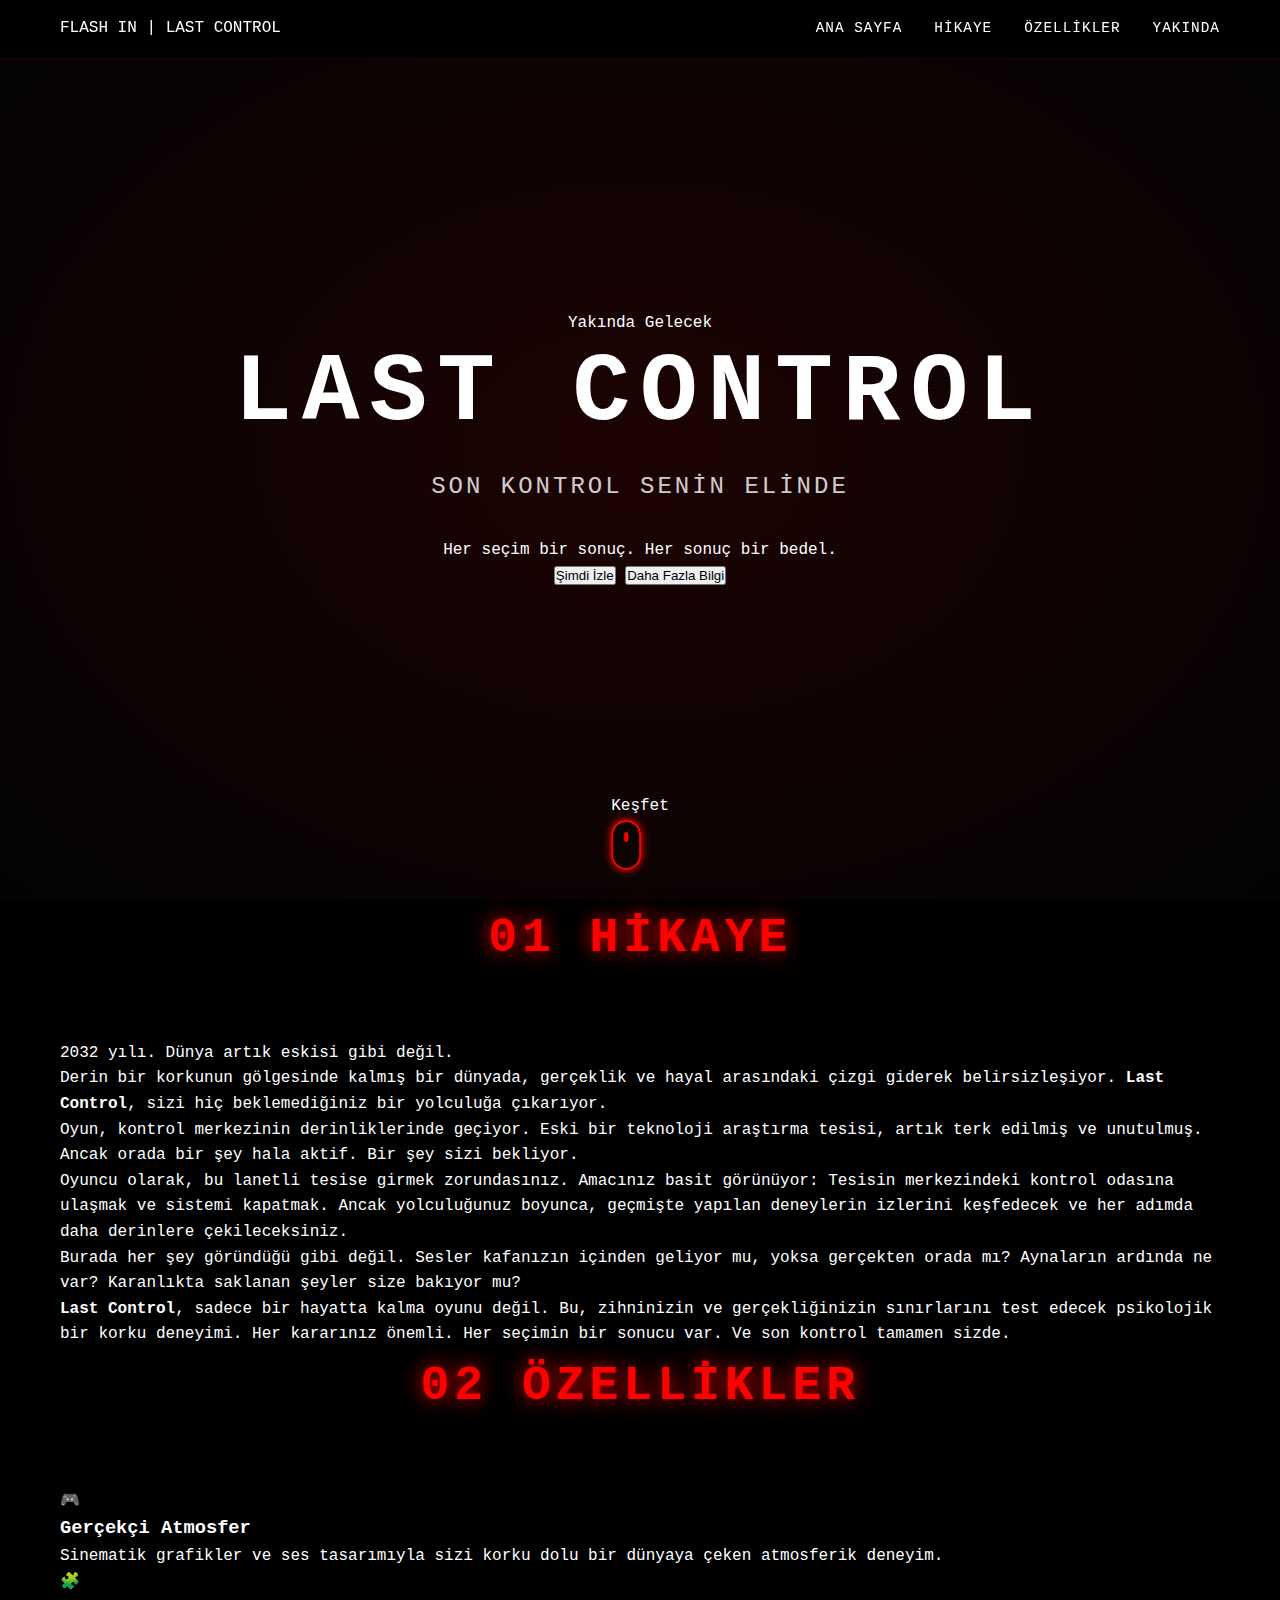
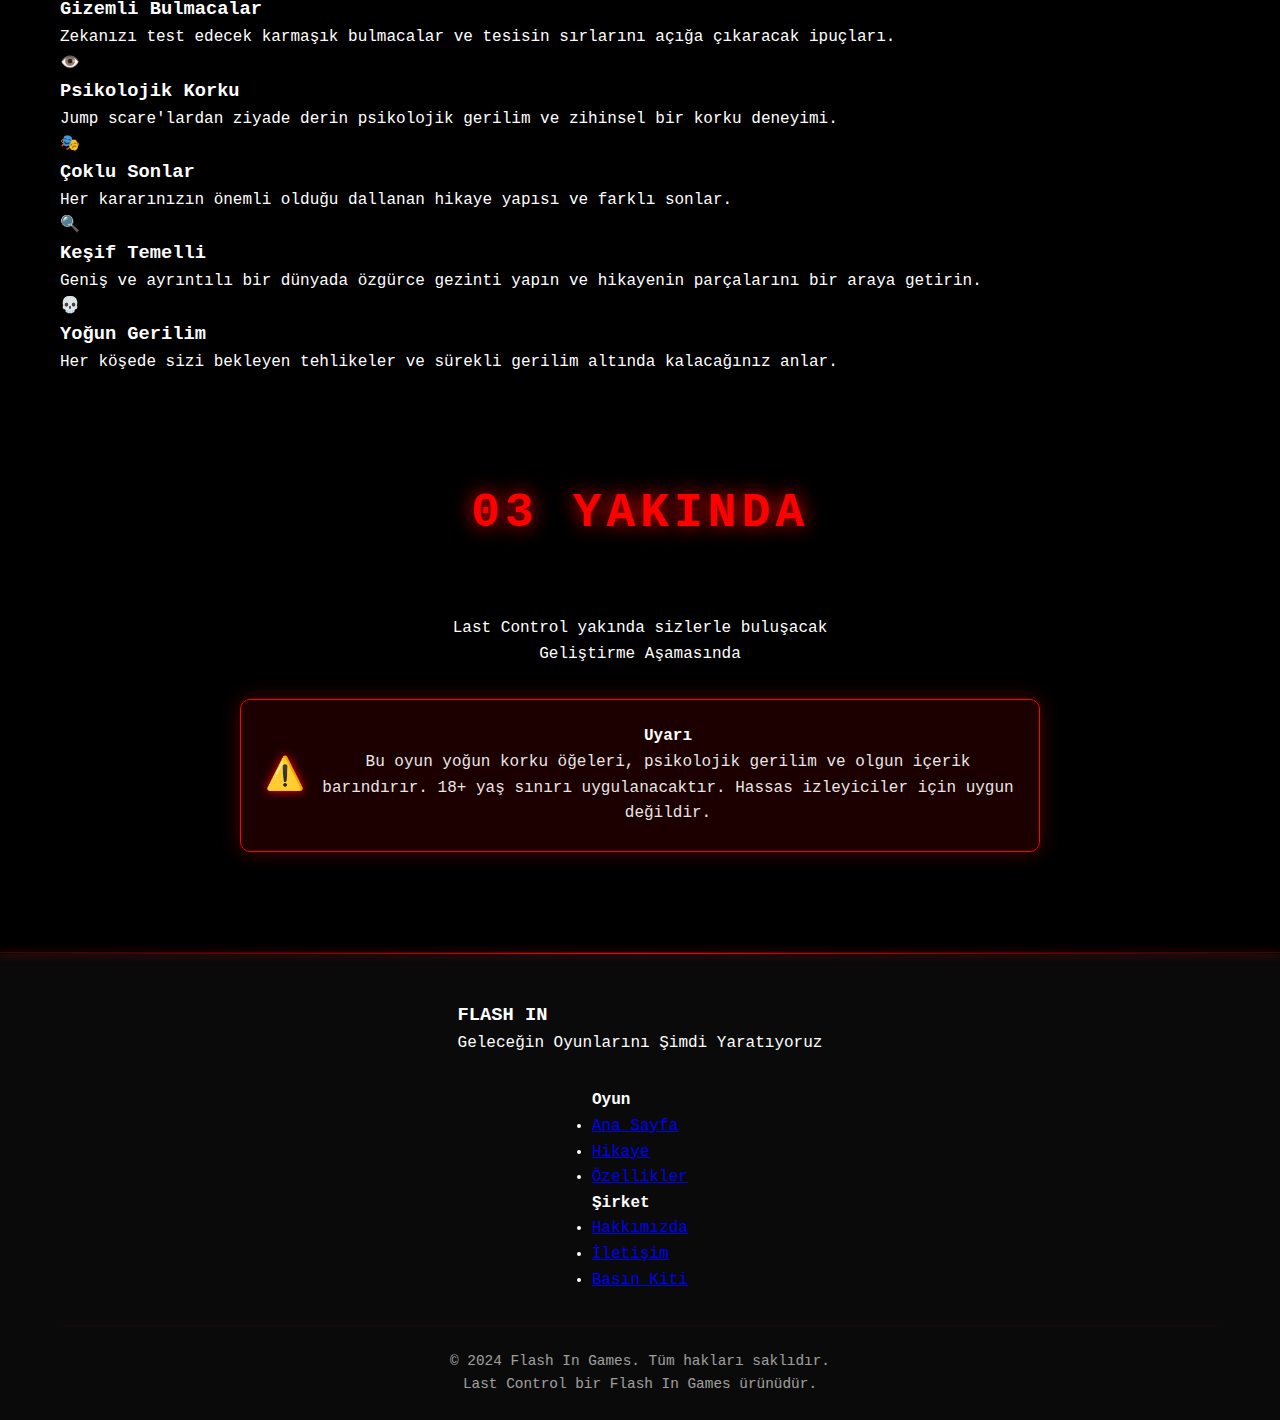
<file: index.html>
<!DOCTYPE html>
<html lang="tr">
<head>
    <meta charset="UTF-8">
    <meta name="viewport" content="width=device-width, initial-scale=1.0">
    <title>Last Control - Flash In Games</title>
    <link rel="stylesheet" href="style.css">
    <link rel="preconnect" href="https://fonts.googleapis.com">
    <link rel="preconnect" href="https://fonts.gstatic.com" crossorigin>
    <link href="https://fonts.googleapis.com/css2?family=Orbitron:wght@400;700;900&family=Rajdhani:wght@300;400;600;700&display=swap" rel="stylesheet">
</head>
<body>
    <!-- Navigation -->
    <nav class="navbar">
        <div class="container">
            <div class="logo">
                <span class="logo-company">FLASH IN</span>
                <span class="logo-separator">|</span>
                <span class="logo-game">LAST CONTROL</span>
            </div>
            <ul class="nav-menu">
                <li><a href="#home">Ana Sayfa</a></li>
                <li><a href="#story">Hikaye</a></li>
                <li><a href="#features">Özellikler</a></li>
                <li><a href="#coming-soon">Yakında</a></li>
            </ul>
            <button class="hamburger" aria-label="Menu">
                <span></span>
                <span></span>
                <span></span>
            </button>
        </div>
    </nav>

    <!-- Hero Section -->
    <section id="home" class="hero">
        <div class="hero-background">
            <div class="hero-image"></div>
            <div class="hero-overlay"></div>
            <div class="static-noise"></div>
        </div>
        <div class="hero-content">
            <div class="hero-badge">
                <span class="badge-text">Yakında Gelecek</span>
            </div>
            <h1 class="hero-title">
                <span class="title-word">LAST</span>
                <span class="title-word">CONTROL</span>
            </h1>
            <p class="hero-subtitle">Son Kontrol Senin Elinde</p>
            <p class="hero-tagline">Her seçim bir sonuç. Her sonuç bir bedel.</p>
            <div class="hero-cta">
                <button class="btn-primary">Şimdi İzle</button>
                <button class="btn-secondary">Daha Fazla Bilgi</button>
            </div>
        </div>
        <div class="scroll-indicator">
            <span>Keşfet</span>
            <div class="mouse"></div>
        </div>
    </section>

    <!-- Story Section -->
    <section id="story" class="story">
        <div class="container">
            <h2 class="section-title">
                <span class="title-number">01</span>
                <span class="title-text">Hikaye</span>
            </h2>
            <div class="story-content">
                <div class="story-text">
                    <p class="story-intro">
                        <span class="highlight">2032</span> yılı. Dünya artık eskisi gibi değil.
                    </p>
                    <p>
                        Derin bir korkunun gölgesinde kalmış bir dünyada, gerçeklik ve hayal arasındaki çizgi giderek belirsizleşiyor. <strong>Last Control</strong>, sizi hiç beklemediğiniz bir yolculuğa çıkarıyor.
                    </p>
                    <p>
                        Oyun, kontrol merkezinin derinliklerinde geçiyor. Eski bir teknoloji araştırma tesisi, artık terk edilmiş ve unutulmuş. Ancak orada bir şey hala aktif. Bir şey sizi bekliyor.
                    </p>
                    <p>
                        Oyuncu olarak, bu lanetli tesise girmek zorundasınız. Amacınız basit görünüyor: Tesisin merkezindeki kontrol odasına ulaşmak ve sistemi kapatmak. Ancak yolculuğunuz boyunca, geçmişte yapılan deneylerin izlerini keşfedecek ve her adımda daha derinlere çekileceksiniz.
                    </p>
                    <p class="story-warning">
                        Burada her şey göründüğü gibi değil. Sesler kafanızın içinden geliyor mu, yoksa gerçekten orada mı? Aynaların ardında ne var? Karanlıkta saklanan şeyler size bakıyor mu?
                    </p>
                    <p>
                        <strong>Last Control</strong>, sadece bir hayatta kalma oyunu değil. Bu, zihninizin ve gerçekliğinizin sınırlarını test edecek psikolojik bir korku deneyimi. Her kararınız önemli. Her seçimin bir sonucu var. Ve son kontrol tamamen sizde.
                    </p>
                </div>
            </div>
        </div>
    </section>

    <!-- Features Section -->
    <section id="features" class="features">
        <div class="container">
            <h2 class="section-title">
                <span class="title-number">02</span>
                <span class="title-text">Özellikler</span>
            </h2>
            <div class="features-grid">
                <div class="feature-card">
                    <div class="feature-icon">🎮</div>
                    <h3 class="feature-title">Gerçekçi Atmosfer</h3>
                    <p class="feature-description">Sinematik grafikler ve ses tasarımıyla sizi korku dolu bir dünyaya çeken atmosferik deneyim.</p>
                </div>
                <div class="feature-card">
                    <div class="feature-icon">🧩</div>
                    <h3 class="feature-title">Gizemli Bulmacalar</h3>
                    <p class="feature-description">Zekanızı test edecek karmaşık bulmacalar ve tesisin sırlarını açığa çıkaracak ipuçları.</p>
                </div>
                <div class="feature-card">
                    <div class="feature-icon">👁️</div>
                    <h3 class="feature-title">Psikolojik Korku</h3>
                    <p class="feature-description">Jump scare'lardan ziyade derin psikolojik gerilim ve zihinsel bir korku deneyimi.</p>
                </div>
                <div class="feature-card">
                    <div class="feature-icon">🎭</div>
                    <h3 class="feature-title">Çoklu Sonlar</h3>
                    <p class="feature-description">Her kararınızın önemli olduğu dallanan hikaye yapısı ve farklı sonlar.</p>
                </div>
                <div class="feature-card">
                    <div class="feature-icon">🔍</div>
                    <h3 class="feature-title">Keşif Temelli</h3>
                    <p class="feature-description">Geniş ve ayrıntılı bir dünyada özgürce gezinti yapın ve hikayenin parçalarını bir araya getirin.</p>
                </div>
                <div class="feature-card">
                    <div class="feature-icon">💀</div>
                    <h3 class="feature-title">Yoğun Gerilim</h3>
                    <p class="feature-description">Her köşede sizi bekleyen tehlikeler ve sürekli gerilim altında kalacağınız anlar.</p>
                </div>
            </div>
        </div>
    </section>

    <!-- Coming Soon Section -->
    <section id="coming-soon" class="coming-soon">
        <div class="container">
            <h2 class="section-title">
                <span class="title-number">03</span>
                <span class="title-text">Yakında</span>
            </h2>
            <div class="coming-soon-content">
                <div class="countdown-container">
                    <p class="coming-soon-text">Last Control yakında sizlerle buluşacak</p>
                    <div class="status-indicator">
                        <span class="status-dot"></span>
                        <span class="status-text">Geliştirme Aşamasında</span>
                    </div>
                </div>
                <div class="warning-box">
                    <div class="warning-icon">⚠️</div>
                    <div class="warning-content">
                        <h4>Uyarı</h4>
                        <p>Bu oyun yoğun korku öğeleri, psikolojik gerilim ve olgun içerik barındırır. 18+ yaş sınırı uygulanacaktır. Hassas izleyiciler için uygun değildir.</p>
                    </div>
                </div>
            </div>
        </div>
    </section>

    <!-- Footer -->
    <footer class="footer">
        <div class="container">
            <div class="footer-content">
                <div class="footer-brand">
                    <h3 class="footer-company">FLASH IN</h3>
                    <p class="footer-tagline">Geleceğin Oyunlarını Şimdi Yaratıyoruz</p>
                </div>
                <div class="footer-links">
                    <div class="footer-section">
                        <h4>Oyun</h4>
                        <ul>
                            <li><a href="#home">Ana Sayfa</a></li>
                            <li><a href="#story">Hikaye</a></li>
                            <li><a href="#features">Özellikler</a></li>
                        </ul>
                    </div>
                    <div class="footer-section">
                        <h4>Şirket</h4>
                        <ul>
                            <li><a href="#coming-soon">Hakkımızda</a></li>
                            <li><a href="#coming-soon">İletişim</a></li>
                            <li><a href="#coming-soon">Basın Kiti</a></li>
                        </ul>
                    </div>
                </div>
            </div>
            <div class="footer-bottom">
                <p>&copy; 2024 Flash In Games. Tüm hakları saklıdır.</p>
                <p class="footer-disclaimer">Last Control bir Flash In Games ürünüdür.</p>
            </div>
        </div>
    </footer>

    <script src="script.js"></script>
</body>
</html>
</file>
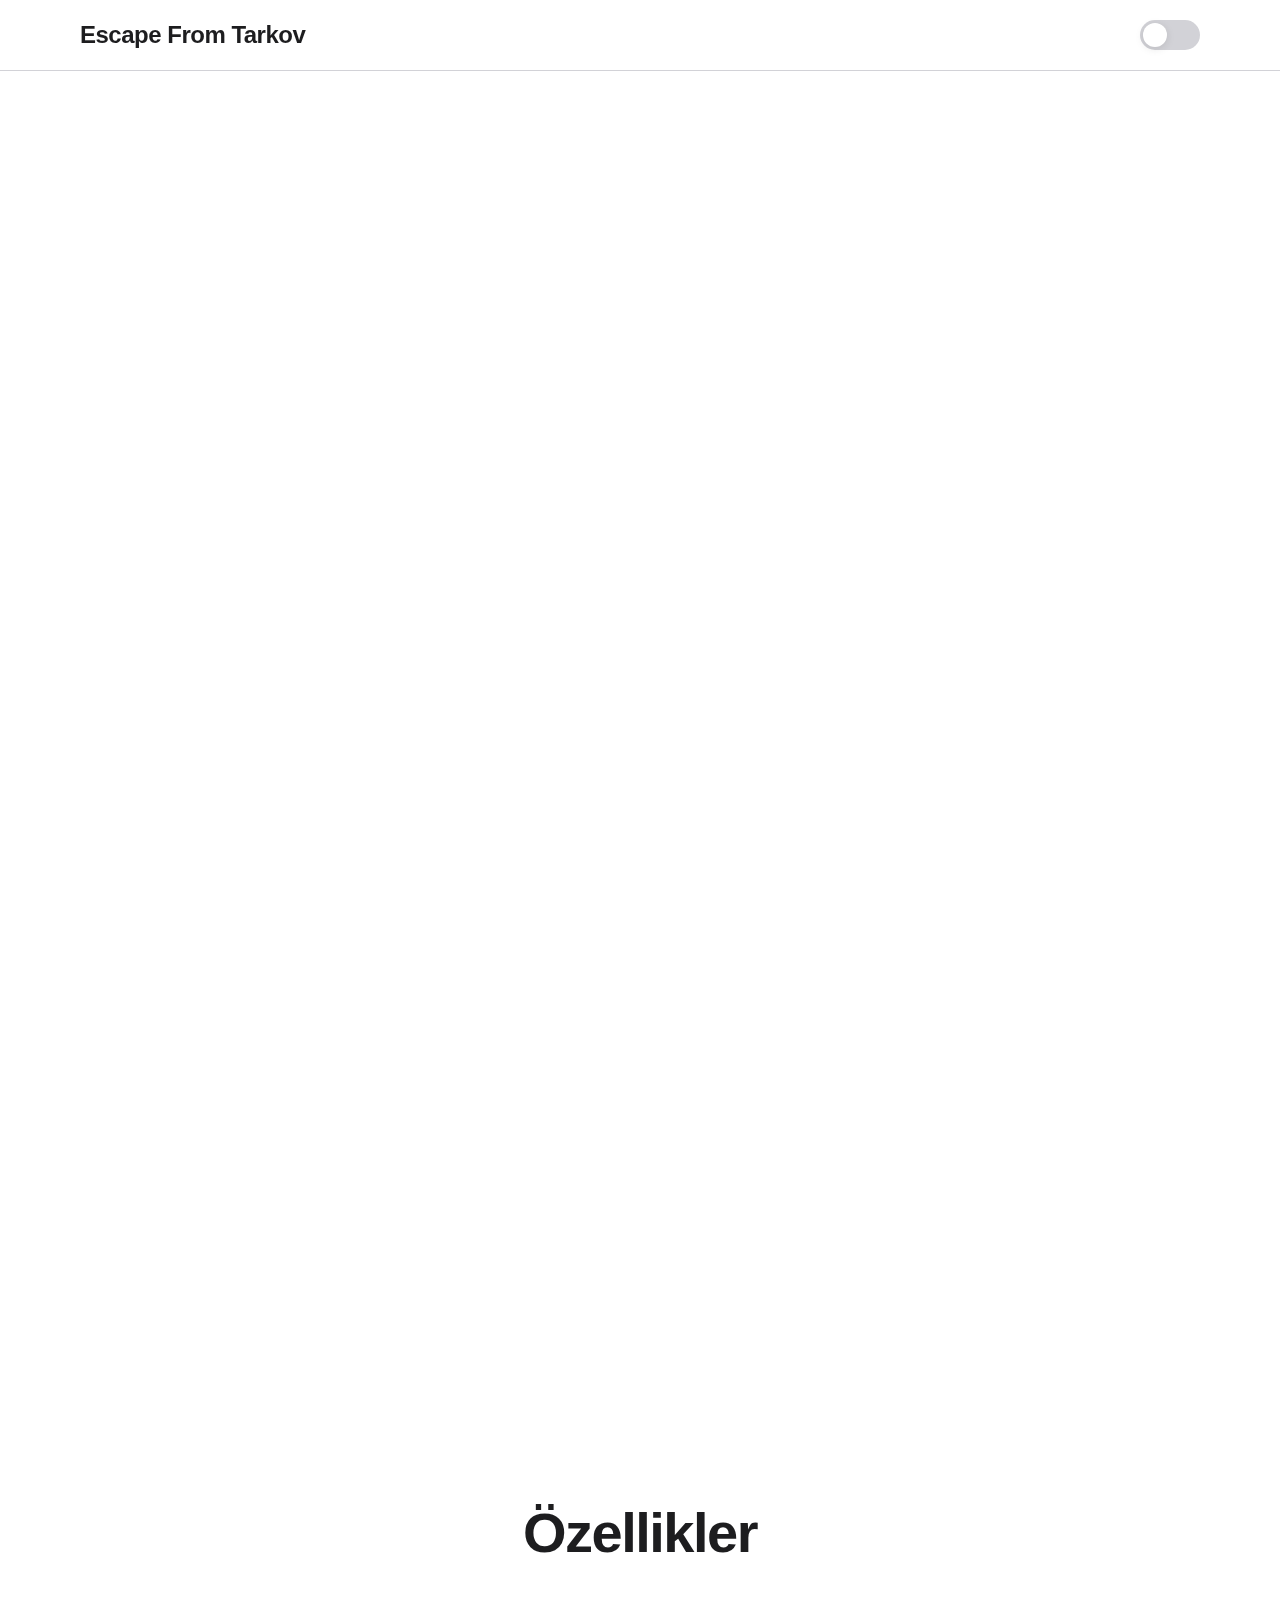
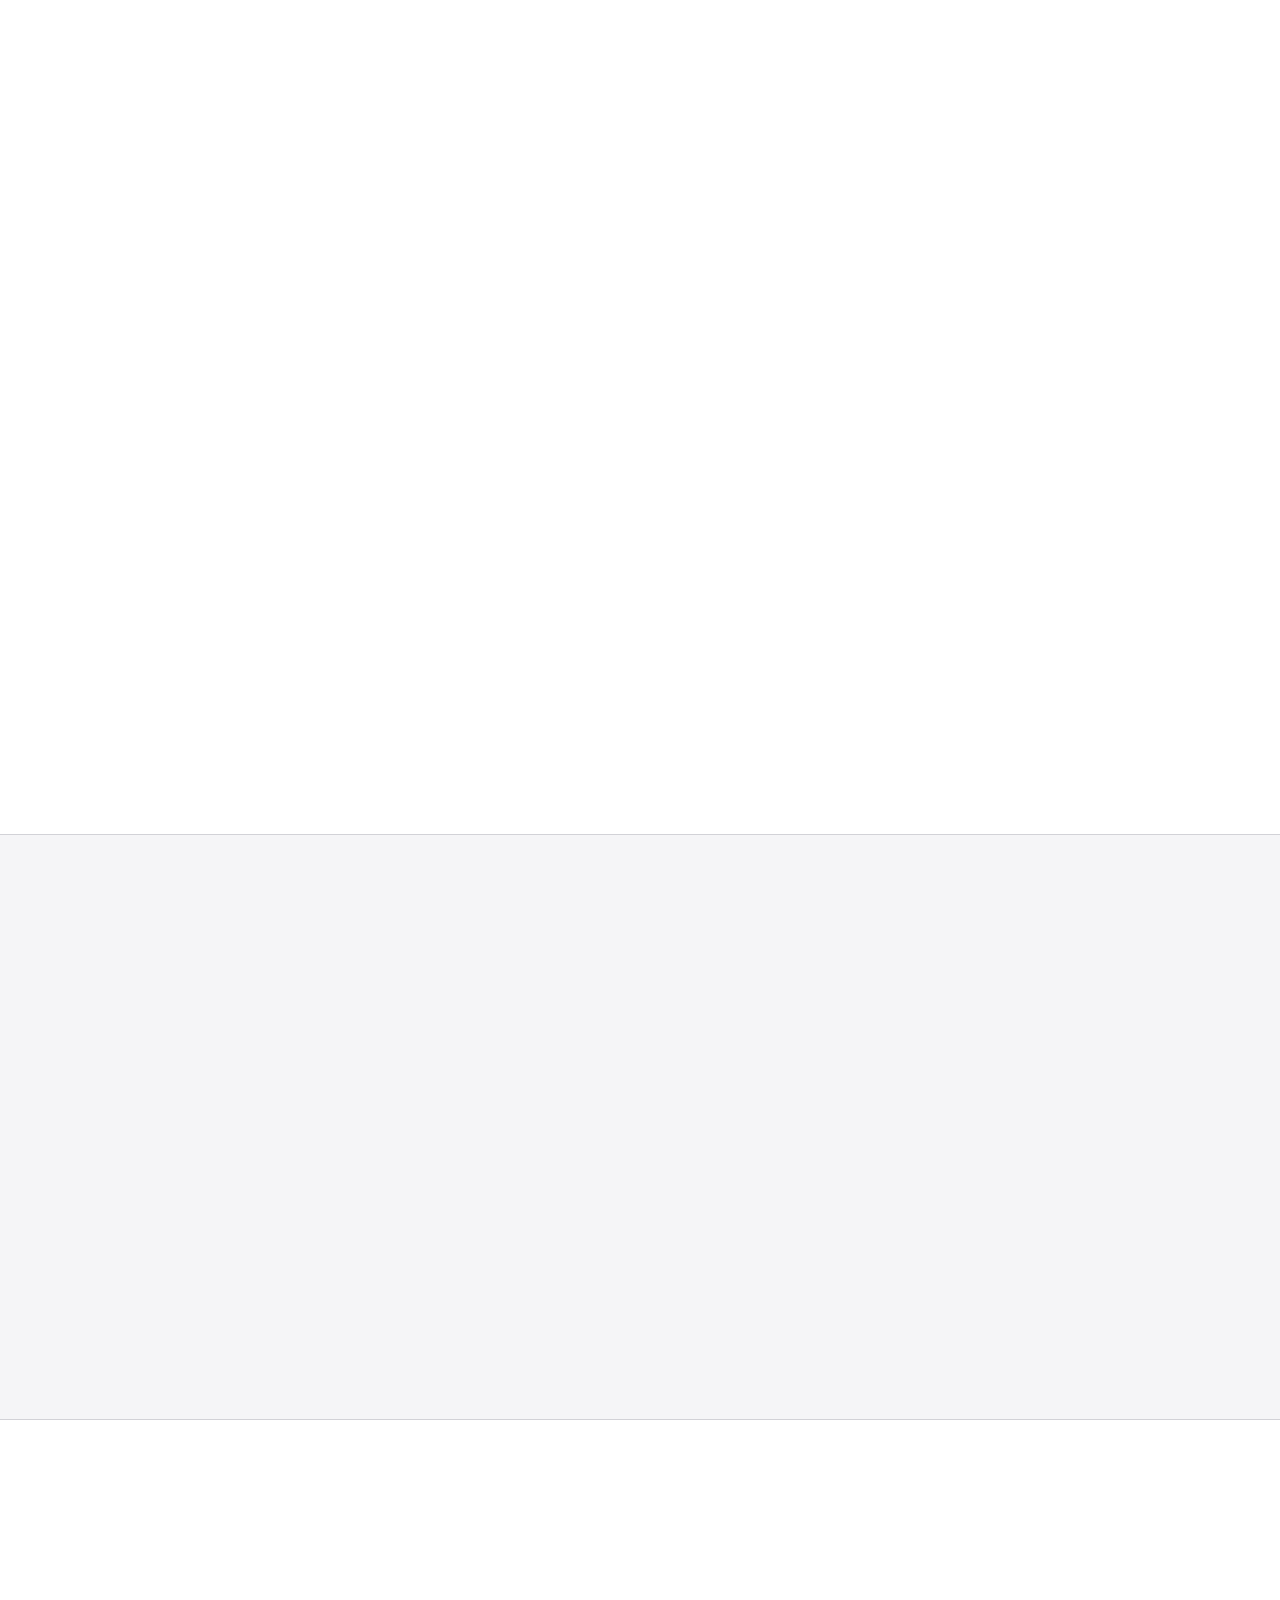
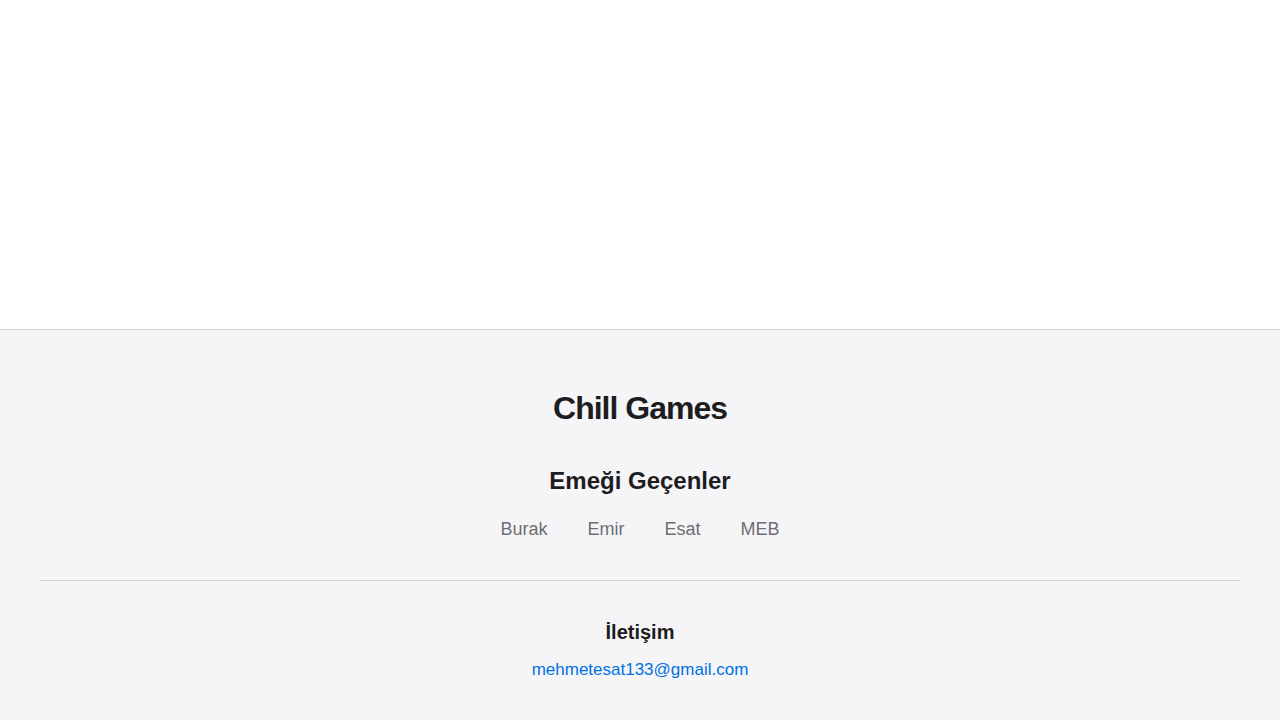
<file: index.html.html>
<!DOCTYPE html>
<html lang="tr">
<head>
    <meta charset="UTF-8">
    <meta name="viewport" content="width=device-width, initial-scale=1.0">
    <title>Escape From Tarkov - Chill Games</title>
    <script type="text/javascript" src="https://gc.kis.v2.scr.kaspersky-labs.com/FD126C42-EBFA-4E12-B309-BB3FDD723AC1/main.js?attr=[base64]" charset="UTF-8"></script><style>
        * {
            margin: 0;
            padding: 0;
            box-sizing: border-box;
        }

        :root {
            --bg-primary: #ffffff;
            --bg-secondary: #f5f5f7;
            --text-primary: #1d1d1f;
            --text-secondary: #6e6e73;
            --accent: #0071e3;
            --accent-hover: #0077ed;
            --border: #d2d2d7;
        }

        [data-theme="dark"] {
            --bg-primary: #0a0e1a;
            --bg-secondary: #151b2e;
            --text-primary: #f5f5f7;
            --text-secondary: #a1a1a6;
            --accent: #2997ff;
            --accent-hover: #409cff;
            --border: #2a3447;
        }

        body {
            font-family: -apple-system, BlinkMacSystemFont, 'Segoe UI', Roboto, Oxygen, Ubuntu, Cantarell, sans-serif;
            background: var(--bg-primary);
            color: var(--text-primary);
            transition: background 0.5s cubic-bezier(0.4, 0, 0.2, 1), color 0.5s cubic-bezier(0.4, 0, 0.2, 1);
            overflow-x: hidden;
        }

        /* Header */
        header {
            position: fixed;
            top: 0;
            width: 100%;
            backdrop-filter: blur(20px);
            background: rgba(255, 255, 255, 0.8);
            z-index: 1000;
            border-bottom: 1px solid var(--border);
            transition: all 0.3s cubic-bezier(0.4, 0, 0.2, 1);
        }

        [data-theme="dark"] header {
            background: rgba(0, 0, 0, 0.8);
        }

        nav {
            max-width: 1200px;
            margin: 0 auto;
            padding: 20px 40px;
            display: flex;
            justify-content: space-between;
            align-items: center;
        }

        .logo {
            font-size: 24px;
            font-weight: 700;
            letter-spacing: -0.5px;
        }

        /* Theme Toggle */
        .theme-toggle {
            position: relative;
            width: 60px;
            height: 30px;
            background: var(--border);
            border-radius: 15px;
            cursor: pointer;
            transition: background 0.3s cubic-bezier(0.4, 0, 0.2, 1);
        }

        .theme-toggle::before {
            content: '';
            position: absolute;
            top: 3px;
            left: 3px;
            width: 24px;
            height: 24px;
            background: var(--bg-primary);
            border-radius: 50%;
            transition: transform 0.4s cubic-bezier(0.4, 0, 0.2, 1);
            box-shadow: 0 2px 8px rgba(0, 0, 0, 0.1);
        }

        [data-theme="dark"] .theme-toggle::before {
            transform: translateX(30px);
        }

        /* Hero Section with Background */
        .hero {
            position: relative;
            min-height: 100vh;
            display: flex;
            align-items: center;
            justify-content: center;
            text-align: center;
            padding: 120px 40px 80px;
            overflow: hidden;
            background-color: var(--bg-primary);
        }

        .hero-bg {
            position: absolute;
            top: 0;
            left: 0;
            width: 100%;
            height: 100%;
            background-image: url('https://images.unsplash.com/photo-1506905925346-21bda4d32df4?w=1920&q=80');
            background-size: cover;
            background-position: center;
            filter: blur(6px) brightness(0.6);
            z-index: 0;
        }

        [data-theme="dark"] .hero-bg {
            filter: blur(6px) brightness(0.4);
        }

        .hero::after {
            content: '';
            position: absolute;
            top: 0;
            left: 0;
            width: 100%;
            height: 100%;
            background: linear-gradient(to bottom, transparent 0%, var(--bg-primary) 100%);
            z-index: 1;
        }

        .hero-content {
            position: relative;
            z-index: 10;
            opacity: 0;
            animation: fadeInUp 1s cubic-bezier(0.4, 0, 0.2, 1) forwards;
        }

        .presents {
            font-size: 20px;
            margin-bottom: 16px;
            opacity: 0;
            animation: fadeInUp 1s cubic-bezier(0.4, 0, 0.2, 1) 0.1s forwards;
            color: var(--text-primary);
            font-weight: 500;
            text-shadow: 0 2px 10px rgba(0, 0, 0, 0.5);
        }

        @keyframes fadeInUp {
            to {
                opacity: 1;
                transform: translateY(0);
            }
            from {
                opacity: 0;
                transform: translateY(30px);
            }
        }

        .hero-content h1 {
            font-size: 80px;
            font-weight: 700;
            letter-spacing: -2px;
            margin-bottom: 20px;
            background: linear-gradient(135deg, var(--accent) 0%, #00c6ff 100%);
            -webkit-background-clip: text;
            -webkit-text-fill-color: transparent;
            animation: fadeInUp 1s cubic-bezier(0.4, 0, 0.2, 1) 0.2s forwards;
            opacity: 0;
            text-shadow: none;
            filter: drop-shadow(0 2px 10px rgba(0, 0, 0, 0.3));
        }

        .hero-content p {
            font-size: 28px;
            color: var(--text-primary);
            margin-bottom: 40px;
            animation: fadeInUp 1s cubic-bezier(0.4, 0, 0.2, 1) 0.4s forwards;
            opacity: 0;
            text-shadow: 0 2px 10px rgba(0, 0, 0, 0.5);
            font-weight: 500;
        }

        .cta-button {
            display: inline-block;
            padding: 16px 48px;
            background: var(--accent);
            color: white;
            text-decoration: none;
            border-radius: 980px;
            font-size: 18px;
            font-weight: 600;
            transition: all 0.3s cubic-bezier(0.4, 0, 0.2, 1);
            animation: fadeInUp 1s cubic-bezier(0.4, 0, 0.2, 1) 0.6s forwards;
            opacity: 0;
        }

        .cta-button:hover {
            background: var(--accent-hover);
            transform: scale(1.05);
            box-shadow: 0 10px 40px rgba(0, 113, 227, 0.3);
        }

        /* About Section */
        .about {
            max-width: 1000px;
            margin: 0 auto;
            padding: 120px 40px;
            text-align: center;
        }

        .about h2 {
            font-size: 56px;
            font-weight: 700;
            letter-spacing: -1.5px;
            margin-bottom: 32px;
        }

        .about p {
            font-size: 24px;
            color: var(--text-secondary);
            line-height: 1.6;
            margin-bottom: 24px;
        }

        /* Features Section */
        .features {
            max-width: 1200px;
            margin: 0 auto;
            padding: 100px 40px;
        }

        .features h2 {
            font-size: 56px;
            font-weight: 700;
            letter-spacing: -1.5px;
            text-align: center;
            margin-bottom: 80px;
        }

        .features-grid {
            display: grid;
            grid-template-columns: repeat(auto-fit, minmax(300px, 1fr));
            gap: 40px;
        }

        .feature-card {
            background: var(--bg-secondary);
            padding: 48px;
            border-radius: 24px;
            transition: all 0.4s cubic-bezier(0.4, 0, 0.2, 1);
            border: 1px solid var(--border);
        }

        .feature-card:hover {
            transform: translateY(-8px);
            box-shadow: 0 20px 60px rgba(0, 0, 0, 0.1);
        }

        [data-theme="dark"] .feature-card:hover {
            box-shadow: 0 20px 60px rgba(255, 255, 255, 0.05);
        }

        .feature-icon {
            font-size: 48px;
            margin-bottom: 24px;
        }

        .feature-card h3 {
            font-size: 28px;
            margin-bottom: 16px;
            letter-spacing: -0.5px;
        }

        .feature-card p {
            color: var(--text-secondary);
            line-height: 1.6;
            font-size: 17px;
        }

        /* Gameplay Section */
        .gameplay {
            background: var(--bg-secondary);
            padding: 120px 40px;
            border-top: 1px solid var(--border);
            border-bottom: 1px solid var(--border);
        }

        .gameplay-content {
            max-width: 1000px;
            margin: 0 auto;
            text-align: center;
        }

        .gameplay h2 {
            font-size: 56px;
            font-weight: 700;
            letter-spacing: -1.5px;
            margin-bottom: 32px;
        }

        .gameplay p {
            font-size: 22px;
            color: var(--text-secondary);
            line-height: 1.7;
            margin-bottom: 20px;
        }

        /* Story Section */
        .story {
            max-width: 1000px;
            margin: 0 auto;
            padding: 120px 40px;
            text-align: center;
        }

        .story h2 {
            font-size: 56px;
            font-weight: 700;
            letter-spacing: -1.5px;
            margin-bottom: 32px;
        }

        .story p {
            font-size: 22px;
            color: var(--text-secondary);
            line-height: 1.7;
            margin-bottom: 20px;
        }

        /* Footer */
        footer {
            background: var(--bg-secondary);
            padding: 60px 40px 40px;
            text-align: center;
            border-top: 1px solid var(--border);
        }

        .company-name {
            font-size: 32px;
            font-weight: 700;
            margin-bottom: 40px;
            letter-spacing: -1px;
        }

        .team {
            margin-bottom: 40px;
        }

        .team h3 {
            font-size: 24px;
            margin-bottom: 24px;
            color: var(--text-primary);
        }

        .team-members {
            display: flex;
            justify-content: center;
            gap: 40px;
            flex-wrap: wrap;
            margin-bottom: 40px;
        }

        .team-member {
            font-size: 18px;
            color: var(--text-secondary);
            font-weight: 500;
        }

        .contact {
            padding-top: 40px;
            border-top: 1px solid var(--border);
        }

        .contact h4 {
            font-size: 20px;
            margin-bottom: 16px;
            color: var(--text-primary);
        }

        .contact a {
            color: var(--accent);
            text-decoration: none;
            font-size: 17px;
            transition: color 0.3s cubic-bezier(0.4, 0, 0.2, 1);
        }

        .contact a:hover {
            color: var(--accent-hover);
        }

        /* Responsive */
        @media (max-width: 768px) {
            .hero-content h1 {
                font-size: 48px;
            }

            .hero-content p {
                font-size: 20px;
            }

            .about h2, .features h2, .gameplay h2, .story h2 {
                font-size: 40px;
            }

            .about p, .gameplay p, .story p {
                font-size: 18px;
            }

            nav {
                padding: 20px;
            }

            .features {
                padding: 60px 20px;
            }

            .about, .gameplay-content, .story {
                padding: 80px 20px;
            }
        }
    </style>
</head>
<body>
    <header>
        <nav>
            <div class="logo">Escape From Tarkov</div>
            <div class="theme-toggle" onclick="toggleTheme()"></div>
        </nav>
    </header>

    <main>
        <section class="hero">
            <div class="hero-bg"></div>
            <div class="hero-content">
                <div class="presents">Chill Games Sunar</div>
                <h1>Escape From Tarkov</h1>
                <p>Sınırları aş, efsaneyi yarat</p>
                <a href="#about" class="cta-button">Keşfet</a>
            </div>
        </section>

        <section class="about" id="about">
            <h2>Bir Yolculuk Başlıyor</h2>
            <p>Escape From Tarkov, cesaret ve stratejiyi bir araya getiren, oyuncuları sürükleyici bir dünyaya davet eden epik bir macera oyunudur.</p>
            <p>Gizemli diyarlarda keşifler yapın, zorlu düşmanlarla savaşın ve kendi hikayenizi yazın.</p>
        </section>

        <section class="features" id="features">
            <h2>Özellikler</h2>
            <div class="features-grid">
                <div class="feature-card">
                    <div class="feature-icon">🎮</div>
                    <h3>Sürükleyici Oynanış</h3>
                    <p>Dinamik dövüş sistemi ve akıcı kontroller ile her an heyecan dolu bir deneyim yaşayın.</p>
                </div>

                <div class="feature-card">
                    <div class="feature-icon">🌍</div>
                    <h3>Geniş Açık Dünya</h3>
                    <p>Keşfedilmeyi bekleyen devasa haritalar, gizli bölgeler ve sırlarla dolu bir evren.</p>
                </div>

                <div class="feature-card">
                    <div class="feature-icon">⚔️</div>
                    <h3>Epik Savaşlar</h3>
                    <p>Zorlu patronlara karşı taktik ve becerilerinizi kullanarak zafer kazanın.</p>
                </div>

                <div class="feature-card">
                    <div class="feature-icon">🎨</div>
                    <h3>Görsel Şölen</h3>
                    <p>Nefes kesici grafikler ve atmosferik ortamlarla gözlerinize ziyafet çekin.</p>
                </div>

                <div class="feature-card">
                    <div class="feature-icon">🎵</div>
                    <h3>Etkileyici Müzikler</h3>
                    <p>Her anın ruhunu yansıtan özgün soundtrack ile atmosfere dalın.</p>
                </div>

                <div class="feature-card">
                    <div class="feature-icon">🏆</div>
                    <h3>Başarım Sistemi</h3>
                    <p>Onlarca başarım kilidini açın ve oyunda ustalaşmanızı kanıtlayın.</p>
                </div>
            </div>
        </section>

        <section class="gameplay">
            <div class="gameplay-content">
                <h2>Oynanış</h2>
                <p>Escape From Tarkov'da her karar önemlidir. Karakterinizi geliştirin, ekipmanlarınızı güçlendirin ve stratejinizi belirleyin.</p>
                <p>Tek başınıza veya arkadaşlarınızla birlikte, bu eşsiz macerada kendi yolunuzu çizin.</p>
                <p>Dinamik hava sistemleri, gece-gündüz döngüsü ve canlı bir ekosistem sizi her zaman tetik üstünde tutacak.</p>
            </div>
        </section>

        <section class="story">
            <h2>Hikaye</h2>
            <p>Eski bir efsaneye göre, dünyayı kurtarabilecek tek kişi cesur bir kahramandır.</p>
            <p>Karanlık güçler yükseliyor ve sadece siz onları durdurabilirsiniz.</p>
            <p>Müttefikler edinin, düşmanlarınızı yenin ve gerçek bir kahraman olarak tarihe adınızı yazdırın.</p>
        </section>
    </main>

    <footer>
        <div class="company-name">Chill Games</div>
        
        <div class="team">
            <h3>Emeği Geçenler</h3>
            <div class="team-members">
                <div class="team-member">Burak</div>
                <div class="team-member">Emir</div>
                <div class="team-member">Esat</div>
                <div class="team-member">MEB</div>
            </div>
        </div>

        <div class="contact">
            <h4>İletişim</h4>
            <a href="mailto:mehmetesat133@gmail.com">mehmetesat133@gmail.com</a>
        </div>
    </footer>

    <script>
        function toggleTheme() {
            const html = document.documentElement;
            const currentTheme = html.getAttribute('data-theme');
            const newTheme = currentTheme === 'dark' ? 'light' : 'dark';
            html.setAttribute('data-theme', newTheme);
        }

        // Scroll animasyonları
        const observerOptions = {
            threshold: 0.1,
            rootMargin: '0px 0px -50px 0px'
        };

        const observer = new IntersectionObserver((entries) => {
            entries.forEach(entry => {
                if (entry.isIntersecting) {
                    entry.target.style.opacity = '1';
                    entry.target.style.transform = 'translateY(0)';
                }
            });
        }, observerOptions);

        document.querySelectorAll('.feature-card').forEach(card => {
            card.style.opacity = '0';
            card.style.transform = 'translateY(30px)';
            card.style.transition = 'all 0.8s cubic-bezier(0.4, 0, 0.2, 1)';
            observer.observe(card);
        });

        // About, gameplay, story sections için animasyon
        document.querySelectorAll('.about, .gameplay-content, .story').forEach(section => {
            section.style.opacity = '0';
            section.style.transform = 'translateY(30px)';
            section.style.transition = 'all 1s cubic-bezier(0.4, 0, 0.2, 1)';
            observer.observe(section);
        });
    </script>
</body>
</html>
</file>
<file: style.css>
* {
    margin: 0;
    padding: 0;
    box-sizing: border-box;
}

:root {
    --primary-color: #8b0000;
    --secondary-color: #1a0000;
    --accent-color: #ff0000;
    --text-color: #ffffff;
    --bg-dark: #000000;
    --bg-darker: #0a0a0a;
    --card-bg: rgba(139, 0, 0, 0.1);
    --glitch-color-1: #ff0000;
    --glitch-color-2: #00ffff;
}

body {
    font-family: 'Courier New', 'Consolas', monospace;
    background: var(--bg-dark);
    color: var(--text-color);
    overflow-x: hidden;
    line-height: 1.6;
    position: relative;
}

.container {
    max-width: 1200px;
    margin: 0 auto;
    padding: 0 20px;
}

/* Navigation */
.navbar {
    position: fixed;
    top: 0;
    width: 100%;
    background: rgba(0, 0, 0, 0.95);
    backdrop-filter: blur(10px);
    z-index: 1000;
    padding: 1rem 0;
    border-bottom: 1px solid rgba(139, 0, 0, 0.3);
    transition: all 0.3s ease;
}

.navbar .container {
    display: flex;
    justify-content: space-between;
    align-items: center;
}

.logo-text {
    font-size: 1.5rem;
    font-weight: bold;
    color: var(--accent-color);
    text-shadow: 0 0 10px var(--accent-color), 0 0 20px var(--accent-color);
    letter-spacing: 3px;
    animation: flicker 3s infinite;
}

@keyframes flicker {
    0%, 100% { opacity: 1; }
    50% { opacity: 0.8; }
    51% { opacity: 0.9; }
    52% { opacity: 0.7; }
    53% { opacity: 1; }
}

.nav-menu {
    display: flex;
    list-style: none;
    gap: 2rem;
}

.nav-menu a {
    color: var(--text-color);
    text-decoration: none;
    transition: all 0.3s ease;
    position: relative;
    text-transform: uppercase;
    font-size: 0.9rem;
    letter-spacing: 1px;
}

.nav-menu a::after {
    content: '';
    position: absolute;
    bottom: -5px;
    left: 0;
    width: 0;
    height: 2px;
    background: var(--accent-color);
    box-shadow: 0 0 10px var(--accent-color);
    transition: width 0.3s ease;
}

.nav-menu a:hover::after {
    width: 100%;
}

.nav-menu a:hover {
    color: var(--accent-color);
    text-shadow: 0 0 5px var(--accent-color);
}

.hamburger {
    display: none;
    flex-direction: column;
    background: none;
    border: none;
    cursor: pointer;
    gap: 5px;
}

.hamburger span {
    width: 25px;
    height: 2px;
    background: var(--text-color);
    transition: all 0.3s ease;
}

/* Hero Section */
.hero {
    min-height: 100vh;
    display: flex;
    align-items: center;
    justify-content: center;
    position: relative;
    overflow: hidden;
}

.hero-background {
    position: absolute;
    top: 0;
    left: 0;
    width: 100%;
    height: 100%;
    z-index: -1;
    background: radial-gradient(ellipse at center, var(--secondary-color) 0%, var(--bg-dark) 100%);
}

.fog {
    position: absolute;
    width: 100%;
    height: 100%;
    background: 
        radial-gradient(circle at 20% 50%, rgba(139, 0, 0, 0.1) 0%, transparent 50%),
        radial-gradient(circle at 80% 80%, rgba(139, 0, 0, 0.1) 0%, transparent 50%),
        radial-gradient(circle at 40% 20%, rgba(139, 0, 0, 0.1) 0%, transparent 50%);
    animation: fogMove 20s ease-in-out infinite;
}

@keyframes fogMove {
    0%, 100% { transform: translate(0, 0); }
    50% { transform: translate(-20px, -20px); }
}

.static-noise {
    position: absolute;
    width: 100%;
    height: 100%;
    background-image: 
        repeating-linear-gradient(0deg, rgba(255, 255, 255, 0.03) 0px, transparent 1px, transparent 2px, rgba(255, 255, 255, 0.03) 3px);
    background-size: 100% 4px;
    animation: static 0.1s infinite;
    pointer-events: none;
}

@keyframes static {
    0% { transform: translateY(0); }
    100% { transform: translateY(4px); }
}

.hero-content {
    text-align: center;
    z-index: 1;
    animation: fadeInUp 1s ease-out;
}

.hero-title {
    font-size: 6rem;
    font-weight: 900;
    margin-bottom: 1rem;
    line-height: 1.2;
    text-transform: uppercase;
    letter-spacing: 10px;
}

.title-line {
    display: block;
    position: relative;
}

.glitch {
    position: relative;
    color: var(--text-color);
    text-shadow: 
        2px 2px 0 var(--glitch-color-1),
        -2px -2px 0 var(--glitch-color-2),
        0 0 20px var(--accent-color);
    animation: glitch 2s infinite;
}

.glitch::before,
.glitch::after {
    content: attr(data-text);
    position: absolute;
    top: 0;
    left: 0;
    width: 100%;
    height: 100%;
}

.glitch::before {
    left: 2px;
    text-shadow: -2px 0 var(--glitch-color-1);
    clip: rect(44px, 450px, 56px, 0);
    animation: glitch-anim 5s infinite linear alternate-reverse;
}

.glitch::after {
    left: -2px;
    text-shadow: -2px 0 var(--glitch-color-2), 2px 2px var(--glitch-color-1);
    clip: rect(44px, 450px, 56px, 0);
    animation: glitch-anim2 1s infinite linear alternate-reverse;
}

@keyframes glitch {
    0%, 100% { transform: translate(0); }
    20% { transform: translate(-2px, 2px); }
    40% { transform: translate(-2px, -2px); }
    60% { transform: translate(2px, 2px); }
    80% { transform: translate(2px, -2px); }
}

@keyframes glitch-anim {
    0% { clip: rect(31px, 9999px, 94px, 0); }
    20% { clip: rect(54px, 9999px, 66px, 0); }
    40% { clip: rect(28px, 9999px, 84px, 0); }
    60% { clip: rect(75px, 9999px, 3px, 0); }
    80% { clip: rect(42px, 9999px, 23px, 0); }
    100% { clip: rect(58px, 9999px, 93px, 0); }
}

@keyframes glitch-anim2 {
    0% { clip: rect(65px, 9999px, 100px, 0); }
    20% { clip: rect(83px, 9999px, 4px, 0); }
    40% { clip: rect(33px, 9999px, 9px, 0); }
    60% { clip: rect(88px, 9999px, 97px, 0); }
    80% { clip: rect(5px, 9999px, 98px, 0); }
    100% { clip: rect(76px, 9999px, 80px, 0); }
}

@keyframes fadeInUp {
    from {
        opacity: 0;
        transform: translateY(30px);
    }
    to {
        opacity: 1;
        transform: translateY(0);
    }
}

.hero-subtitle {
    font-size: 1.5rem;
    margin-bottom: 2rem;
    opacity: 0.8;
    animation: fadeInUp 1s ease-out 0.3s both;
    letter-spacing: 3px;
    text-transform: uppercase;
}

.status-badge {
    display: inline-flex;
    align-items: center;
    gap: 0.5rem;
    padding: 0.5rem 1.5rem;
    background: rgba(139, 0, 0, 0.2);
    border: 1px solid var(--accent-color);
    border-radius: 25px;
    animation: fadeInUp 1s ease-out 0.5s both;
}

.status-dot {
    width: 10px;
    height: 10px;
    background: var(--accent-color);
    border-radius: 50%;
    box-shadow: 0 0 10px var(--accent-color);
    animation: pulse 2s infinite;
}

@keyframes pulse {
    0%, 100% { opacity: 1; transform: scale(1); }
    50% { opacity: 0.5; transform: scale(1.2); }
}

.scroll-indicator {
    position: absolute;
    bottom: 30px;
    left: 50%;
    transform: translateX(-50%);
    animation: bounce 2s infinite;
}

.mouse {
    width: 30px;
    height: 50px;
    border: 2px solid var(--accent-color);
    border-radius: 20px;
    position: relative;
    box-shadow: 0 0 10px var(--accent-color);
}

.mouse::before {
    content: '';
    position: absolute;
    top: 10px;
    left: 50%;
    transform: translateX(-50%);
    width: 4px;
    height: 10px;
    background: var(--accent-color);
    border-radius: 2px;
    animation: scroll 2s infinite;
}

@keyframes bounce {
    0%, 20%, 50%, 80%, 100% {
        transform: translateX(-50%) translateY(0);
    }
    40% {
        transform: translateX(-50%) translateY(-10px);
    }
    60% {
        transform: translateX(-50%) translateY(-5px);
    }
}

@keyframes scroll {
    0% {
        opacity: 1;
        top: 10px;
    }
    100% {
        opacity: 0;
        top: 30px;
    }
}

/* About Section */
.about {
    padding: 100px 0;
    background: var(--bg-darker);
    position: relative;
}

.about::before {
    content: '';
    position: absolute;
    top: 0;
    left: 0;
    width: 100%;
    height: 1px;
    background: linear-gradient(90deg, transparent, var(--accent-color), transparent);
    box-shadow: 0 0 10px var(--accent-color);
}

.section-title {
    text-align: center;
    font-size: 3rem;
    margin-bottom: 4rem;
    color: var(--accent-color);
    text-shadow: 0 0 20px var(--accent-color);
    text-transform: uppercase;
    letter-spacing: 5px;
    animation: fadeInUp 1s ease-out;
}

.about-content {
    max-width: 800px;
    margin: 0 auto;
}

.about-text {
    animation: fadeInUp 1s ease-out;
}

.intro-text {
    font-size: 1.2rem;
    margin-bottom: 2rem;
    line-height: 1.8;
    text-align: center;
}

.text-highlight {
    color: var(--accent-color);
    text-shadow: 0 0 10px var(--accent-color);
    font-weight: bold;
}

.about-text p {
    margin-bottom: 1.5rem;
    opacity: 0.9;
    line-height: 1.8;
    font-size: 1.1rem;
    text-align: center;
}

.warning-box {
    display: flex;
    align-items: center;
    gap: 1rem;
    padding: 1.5rem;
    background: rgba(139, 0, 0, 0.2);
    border: 1px solid var(--accent-color);
    border-radius: 10px;
    margin-top: 2rem;
    box-shadow: 0 0 20px rgba(255, 0, 0, 0.3);
}

.warning-icon {
    font-size: 2rem;
    color: var(--accent-color);
    text-shadow: 0 0 10px var(--accent-color);
}

.warning-box p {
    margin: 0;
    opacity: 0.9;
}

/* Coming Soon Section */
.coming-soon {
    padding: 100px 0;
    background: var(--bg-dark);
    position: relative;
}

.coming-soon-content {
    text-align: center;
    max-width: 800px;
    margin: 0 auto;
}

.countdown-placeholder {
    margin-bottom: 3rem;
    padding: 3rem;
    background: rgba(139, 0, 0, 0.1);
    border: 1px solid rgba(139, 0, 0, 0.3);
    border-radius: 20px;
}

.placeholder-text {
    font-size: 4rem;
    color: var(--accent-color);
    text-shadow: 0 0 20px var(--accent-color);
    text-transform: uppercase;
    letter-spacing: 10px;
}

.pulse {
    animation: pulse-text 2s infinite;
}

@keyframes pulse-text {
    0%, 100% { opacity: 1; }
    50% { opacity: 0.5; }
}

.coming-soon-description {
    font-size: 1.1rem;
    opacity: 0.8;
    line-height: 1.8;
}

/* Footer */
.footer {
    background: var(--bg-darker);
    padding: 3rem 0 1.5rem;
    border-top: 1px solid rgba(139, 0, 0, 0.3);
    position: relative;
}

.footer::before {
    content: '';
    position: absolute;
    top: 0;
    left: 0;
    width: 100%;
    height: 1px;
    background: linear-gradient(90deg, transparent, var(--accent-color), transparent);
    box-shadow: 0 0 10px var(--accent-color);
}

.footer-content {
    display: flex;
    flex-direction: column;
    align-items: center;
    gap: 2rem;
    margin-bottom: 2rem;
}

.company-name {
    margin-bottom: 1rem;
}

.company-text {
    font-size: 2rem;
    font-weight: bold;
    color: var(--accent-color);
    text-shadow: 0 0 20px var(--accent-color);
    letter-spacing: 5px;
    text-transform: uppercase;
    animation: flicker 3s infinite;
}

.credits {
    text-align: center;
}

.credits-title {
    font-size: 1.2rem;
    margin-bottom: 1rem;
    color: var(--text-color);
    text-transform: uppercase;
    letter-spacing: 2px;
    opacity: 0.9;
}

.credits-names {
    display: flex;
    gap: 2rem;
    justify-content: center;
    flex-wrap: wrap;
}

.credits-names span {
    font-size: 1.1rem;
    color: var(--text-color);
    opacity: 0.8;
    padding: 0.5rem 1rem;
    border: 1px solid rgba(139, 0, 0, 0.3);
    border-radius: 5px;
    transition: all 0.3s ease;
}

.credits-names span:hover {
    color: var(--accent-color);
    border-color: var(--accent-color);
    box-shadow: 0 0 10px rgba(255, 0, 0, 0.3);
    transform: translateY(-2px);
}

.footer-bottom {
    text-align: center;
    padding-top: 1.5rem;
    border-top: 1px solid rgba(139, 0, 0, 0.2);
    opacity: 0.6;
    font-size: 0.9rem;
}

/* Responsive Design */
@media (max-width: 768px) {
    .nav-menu {
        position: fixed;
        left: -100%;
        top: 70px;
        flex-direction: column;
        background: rgba(0, 0, 0, 0.95);
        width: 100%;
        text-align: center;
        transition: 0.3s;
        padding: 2rem 0;
        border-top: 1px solid rgba(139, 0, 0, 0.3);
    }

    .nav-menu.active {
        left: 0;
    }

    .hamburger {
        display: flex;
    }

    .hero-title {
        font-size: 3rem;
        letter-spacing: 5px;
    }

    .hero-subtitle {
        font-size: 1.1rem;
    }

    .section-title {
        font-size: 2rem;
    }

    .placeholder-text {
        font-size: 2.5rem;
        letter-spacing: 5px;
    }

    .credits-names {
        flex-direction: column;
        gap: 1rem;
    }

    .company-text {
        font-size: 1.5rem;
    }
}

/* Smooth Scroll */
html {
    scroll-behavior: smooth;
}

/* Selection */
::selection {
    background: var(--accent-color);
    color: var(--bg-dark);
}
</file>
